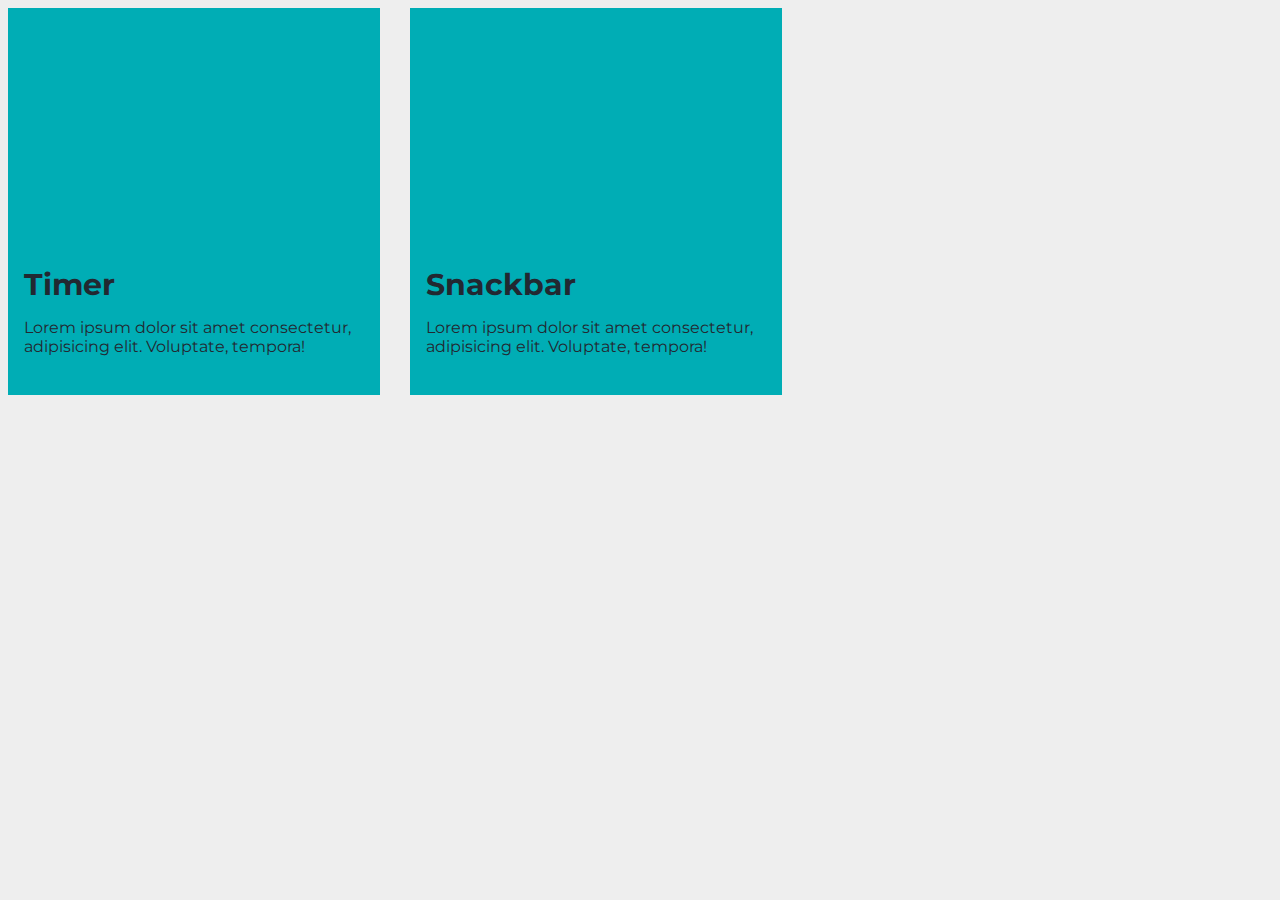
<file: src/index.html>
<!DOCTYPE html>
<html lang="en">

<head>
  <meta charset="UTF-8" />
  <link rel="icon" type="image/svg+xml" href="/favicon.svg" />
  <meta name="viewport" content="width=device-width, initial-scale=1.0" />
  <title>GoIT - Homework #10</title>
  <link rel="stylesheet" href="./css/styles.css" />
  <link rel="preconnect" href="https://fonts.googleapis.com">
  <link rel="preconnect" href="https://fonts.gstatic.com" crossorigin>
  <link href="https://fonts.googleapis.com/css2?family=Montserrat:ital,wght@0,100..900;1,100..900&display=swap"
    rel="stylesheet">
</head>

<body>
  <main>
    <div class="page__wrapper">
      <ul class="page__list">
        <li class="page__list-item">
          <a class="page__list-link" href="./1-timer.html">Timer</a>
          <p class="page__list-description">Lorem ipsum dolor sit amet consectetur, adipisicing elit. Voluptate,
            tempora!</p>
        </li>
        <li class="page__list-item">
          <a class="page__list-link" href="./2-snackbar.html">Snackbar</a>
          <p class="page__list-description">Lorem ipsum dolor sit amet consectetur, adipisicing elit. Voluptate,
            tempora!</p>
        </li>
      </ul>
    </div>
  </main>
</body>

</html>
</file>
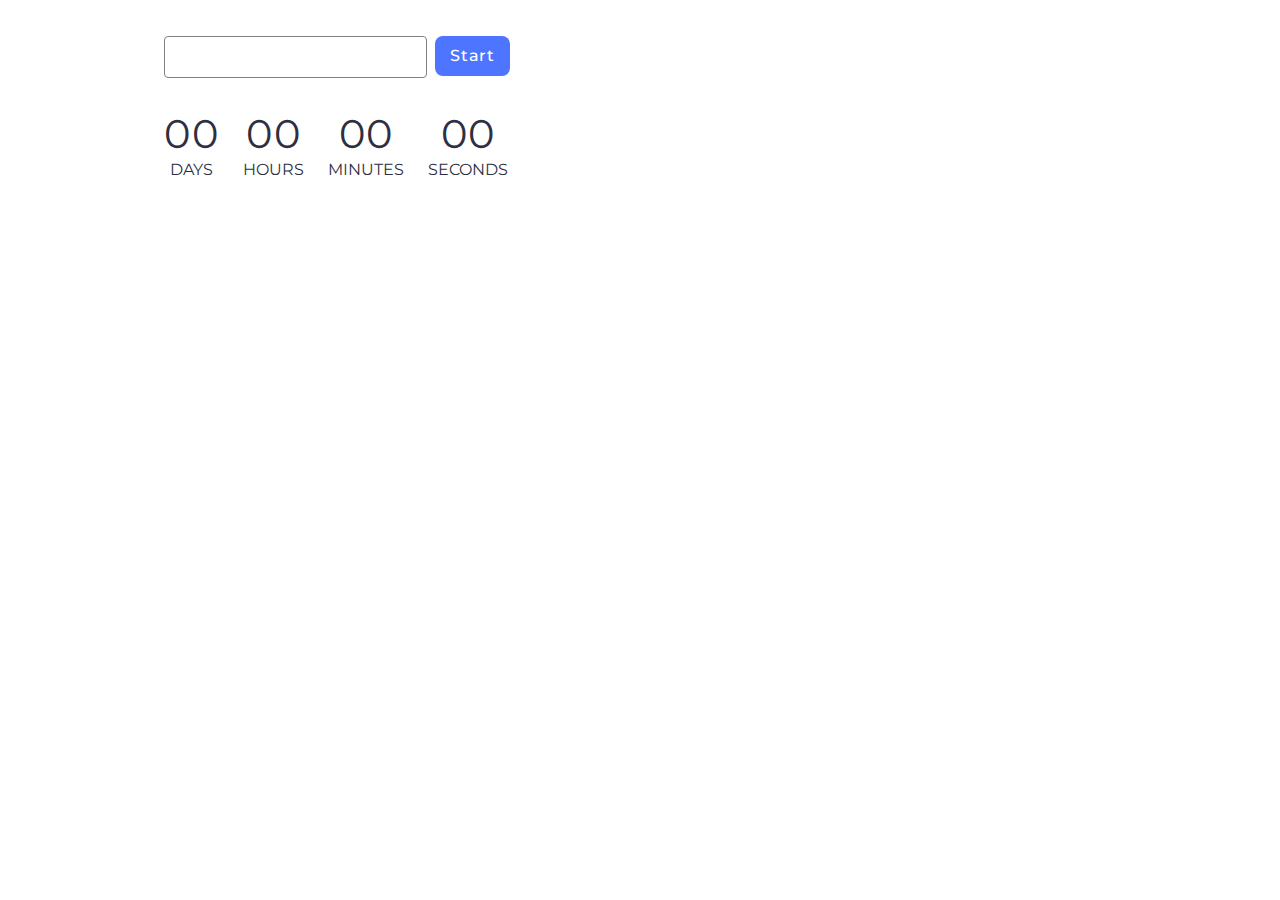
<file: src/1-timer.html>
<!DOCTYPE html>
<html lang="en">

<head>
    <meta charset="UTF-8" />
    <link rel="icon" type="image/svg+xml" href="/favicon.svg" />
    <meta name="viewport" content="width=device-width, initial-scale=1.0" />
    <title>GoIT - Homework #10 - Timer</title>
    <link rel="preconnect" href="https://fonts.googleapis.com">
    <link rel="preconnect" href="https://fonts.gstatic.com" crossorigin>
    <link href="https://fonts.googleapis.com/css2?family=Montserrat:ital,wght@0,100..900;1,100..900&display=swap"
        rel="stylesheet">
    <link rel="stylesheet" href="./css/1-timer.css">

</head>

<body>
    <main>
        <div class="timer-wrapper">
            <div class="selection-wrapper">
                <input type="text" id="datetime-picker" />
                <button type="button" data-start>Start</button>
            </div>
            <div class="timer">
                <div class="field">
                    <span class="value" data-days>00</span>
                    <span class="label">Days</span>
                </div>
                <div class="field">
                    <span class="value" data-hours>00</span>
                    <span class="label">Hours</span>
                </div>
                <div class="field">
                    <span class="value" data-minutes>00</span>
                    <span class="label">Minutes</span>
                </div>
                <div class="field">
                    <span class="value" data-seconds>00</span>
                    <span class="label">Seconds</span>
                </div>
            </div>
        </div>
    </main>
    <script type="module" src="./js/1-timer.js"></script>
</body>

</html>
</file>
<file: src/css/styles.css>
ul {
    list-style: none;
    margin: 0;
    padding-left: 0;
}

body {
    font-family: "Montserrat", sans-serif;
    background-color: #EEEEEE;
}

.page__list {
    display: flex;
    gap: 30px;
    
}

.page__list-item{
    background: #00ADB5;
    width: 340px;
    padding: 260px 16px 23px 16px;
    border: 0px solid rgba(216, 216, 216, 0);
}

.page__list-link {
    text-decoration: none;
    font-weight: 700;
    font-size: 30px;
    line-height: 1.13;
    color: #222831;
    
}

.page__list-link:hover {
    color: #393E46;
}

.page__list-description {
    color: #222831;
}
</file>
<file: src/css/1-timer.css>
body {
    font-family: "Montserrat", sans-serif;
    color: #2e2f42;
}

.timer-wrapper {
    display: flex;
    flex-direction: column;
    gap: 32px;
    margin: 36px 0 0 156px;
}

.selection-wrapper {
    display: flex;
    align-items: flex-start;
    justify-content: flex-start;
    flex-direction: row;
    gap: 8px;
    width: 346px;

}

#datetime-picker {
    display: flex;
    align-items: flex-start;
    justify-content: flex-start;
    flex-direction: row;
    gap: 8px;
    width: 272px;
    padding: 8px 16px;
    border-radius: 4px;
    border: 1px solid #808080;
    font-family: inherit;
    font-weight: 400;
    font-size: 16px;
    line-height: 1.5;
    letter-spacing: 0.04em;
}

#datetime-picker:hover {
    border: 1px solid #000000;
}

#datetime-picker:active {
    border: 1px solid #4e75ff;
}

#datetime-picker:disabled {
    border: 1px solid #808080;
}

[data-start] {
    display: flex;
    align-items: center;
    justify-content: center;
    flex-direction: row;
    border-radius: 8px;
    padding: 8px 16px;
    width: 75px;
    height: 40px;
    border: none;
    background: #4e75ff;
    font-family: "Montserrat", sans-serif;
    font-style: inherit;
    font-weight: 500;
    font-size: 16px;
    line-height: 1.5;
    letter-spacing: 0.04em;
    color: #ffffff;
    cursor: pointer;
}

[data-start]:hover {
    background: #6c8cff;
}

[data-start]:disabled {
    background: #cfcfcf;
}

.timer {
    display: flex;
    align-items: flex-start;
    justify-content: flex-start;
    flex-direction: row;
    gap: 24px;
    width: 346px;
    height: 72px;
}

.field {
    display: flex;
    align-items: center;
    justify-content: flex-start;
    flex-direction: column;
}

.value {
    font-weight: 400;
    font-size: 40px;
    line-height: 1.2;
    letter-spacing: 0.04em;
}

.label {
    text-transform: uppercase;
    font-weight: 400;
    font-size: 16px;
    line-height: 1.5;
}
</file>
